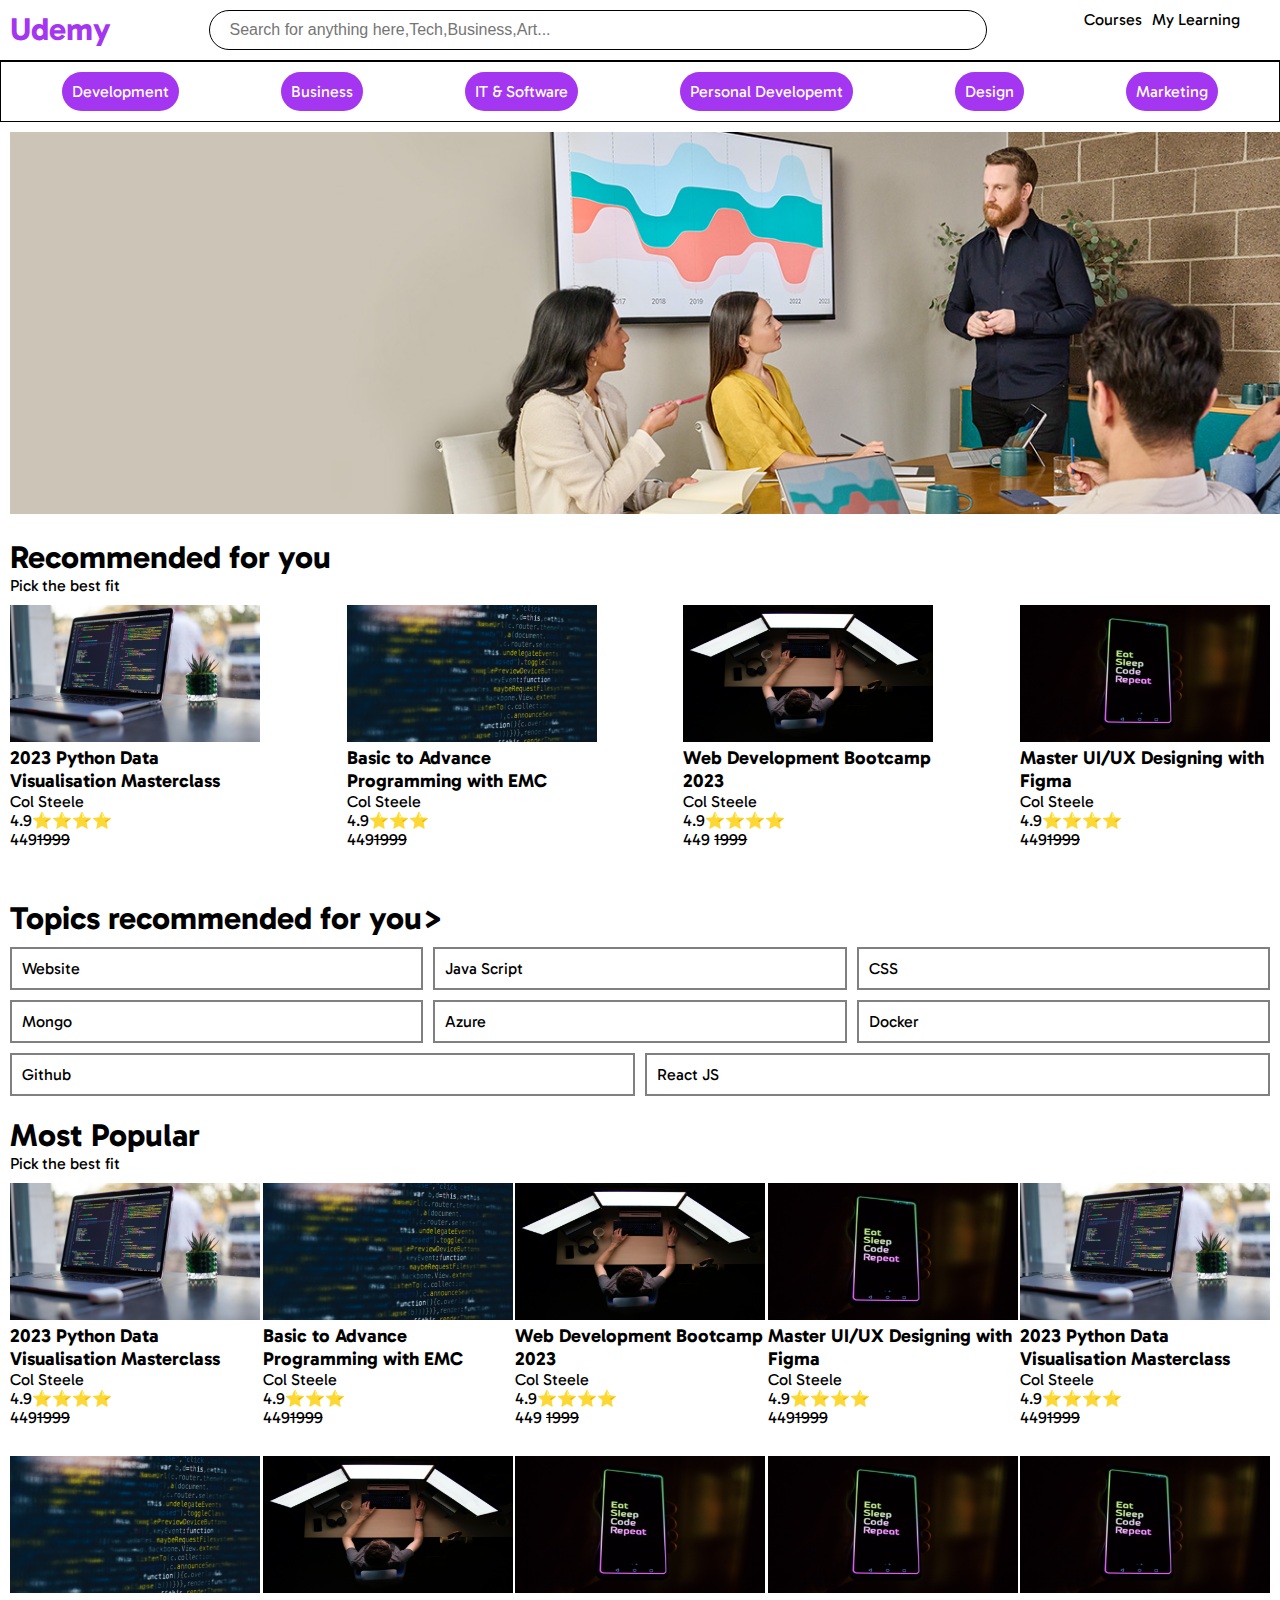
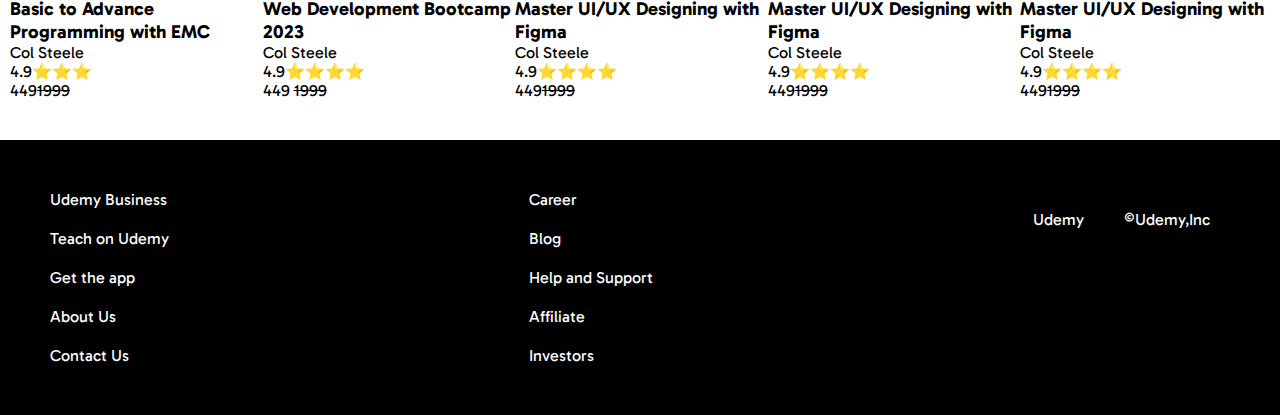
<file: index.html>
<!DOCTYPE html>
<html lang="en">
  <head>
    <meta charset="UTF-8" />
    <meta name="viewport" content="width=device-width, initial-scale=1.0" />
    <!--My stylesheet-->
    <link rel="stylesheet" href="style.css">
    <title>Udemy</title>
    <!--google stylesheet for fonts-->
    <link rel="preconnect" href="https://fonts.googleapis.com" />
    <link rel="preconnect" href="https://fonts.gstatic.com" crossorigin />
    <link
      href="https://fonts.googleapis.com/css2?family=Gabarito&display=swap"
      rel="stylesheet"
    />
    <!--Font awasome cdn-->
    <link rel="stylesheet" href="https://cdnjs.cloudflare.com/ajax/libs/font-awesome/6.4.2/css/all.min.css" integrity="sha512-z3gLpd7yknf1YoNbCzqRKc4qyor8gaKU1qmn+CShxbuBusANI9QpRohGBreCFkKxLhei6S9CQXFEbbKuqLg0DA==" crossorigin="anonymous" referrerpolicy="no-referrer" />

   
  </head>
  <body>
    <!--Navbar-->
    <div class="navbar">

      <div class="navbar__s1"> 
      <h1 class="navbar__s1__title">Udemy</h1>
      </div>
      
        <div class="navbar__s2">
          <i class="fa-sharp fa-solid fa-magnifying-glass" style="color: #0f0f0f;"></i>
          <input placeholder="Search for anything here,Tech,Business,Art...">
        </div>
        
          <div class="navbar__s3">
            <p>Courses</p>
            <p>My Learning</p>
            <i class="fa-solid fa-cart-shopping" style="color: #121212;"></i>
            <i class="fa-sharp fa-solid fa-bell" style="color: #080808;"></i>
            <i class="fa-solid fa-user" style="color: #141414;"></i>
          </div>
      
    </div>
    <!--Categories-->
    <div class="Categories">
      <p>Development</p>
      <p>Business</p>
      <p>IT & Software</p>
      <p>Personal Developemt</p>
      <p>Design</p>
      <p>Marketing</p>
    </div>
    <div class="sale-image">
      <img src="./image/saleimage.jpg"alt="Sale Image">

    </div>

    <!--Recommended-->
    <div class="recommended">
      <h1 class="recommended__title">Recommended for you </h1>
      <p>Pick the best fit</p>
      <div class="recommended__container">
      <div class="course-card">
        <img src="./image/c1.jpg">
        <h3>2023 Python Data Visualisation Masterclass</h3>
        <p>Col Steele</p>
        <p>4.9⭐⭐⭐⭐</p>
        <p>449<del>1999</del></p>
      </div>
      <div class="course-card">
        <img src="./image/c2.jpg">
        <h3>Basic to Advance Programming with EMC</h3>
        <p>Col Steele</p>
        <p>4.9⭐⭐⭐</p>
        <p>449<del>1999</del></p>
      </div>
      <div class="course-card">
        <img src="./image/c3.jpg">
        <h3>Web Development Bootcamp 2023</h3>
        <p>Col Steele</p>
        <p>4.9⭐⭐⭐⭐</p>
        <p>449 <del>1999</del></p>
      </div>
      <div class="course-card">
        <img src="./image/c4.jpg">
        <h3>Master UI/UX Designing with Figma</h3>
        <p>Col Steele</p>
        <p>4.9⭐⭐⭐⭐</p>
        <p>449<del>1999</del></p>
      </div>

    </div>
  </div>
  <!--Topics-->
  <div class="topics">
    <h1 class="topics__title">Topics recommended for you></h1>
     <div class="topics__container">
      <p>Website</p>
      <p>Java Script</p>
      <p>CSS</p>
      <p>Mongo</p>
      <p>Azure</p>
      <p>Docker</p>
      <p>Github</p>
      <p>React JS</p>
      
     </div>
  </div>
<!--Popular Section-->
<div class="popular">
<h1 class="popular__title">Most Popular</h1>
<p class="popular__subtitle">Pick the best fit</p>
<div class="popular__container">
  <div class="course-card">
    <img src="./image/c1.jpg">
    <h3>2023 Python Data Visualisation Masterclass</h3>
    <p>Col Steele</p>
    <p>4.9⭐⭐⭐⭐</p>
    <p>449<del>1999</del></p>
  </div>
  <div class="course-card">
    <img src="./image/c2.jpg">
    <h3>Basic to Advance Programming with EMC</h3>
    <p>Col Steele</p>
    <p>4.9⭐⭐⭐</p>
    <p>449<del>1999</del></p>
  </div>
  <div class="course-card">
    <img src="./image/c3.jpg">
    <h3>Web Development Bootcamp 2023</h3>
    <p>Col Steele</p>
    <p>4.9⭐⭐⭐⭐</p>
    <p>449 <del>1999</del></p>
  </div>
  <div class="course-card">
    <img src="./image/c4.jpg">
    <h3>Master UI/UX Designing with Figma</h3>
    <p>Col Steele</p>
    <p>4.9⭐⭐⭐⭐</p>
    <p>449<del>1999</del></p>
  </div>
  <div class="course-card">
    <img src="./image/c1.jpg">
    <h3>2023 Python Data Visualisation Masterclass</h3>
    <p>Col Steele</p>
    <p>4.9⭐⭐⭐⭐</p>
    <p>449<del>1999</del></p>
  </div>
  <div class="course-card">
    <img src="./image/c2.jpg">
    <h3>Basic to Advance Programming with EMC</h3>
    <p>Col Steele</p>
    <p>4.9⭐⭐⭐</p>
    <p>449<del>1999</del></p>
  </div>
  <div class="course-card">
    <img src="./image/c3.jpg">
    <h3>Web Development Bootcamp 2023</h3>
    <p>Col Steele</p>
    <p>4.9⭐⭐⭐⭐</p>
    <p>449 <del>1999</del></p>
  </div>
  <div class="course-card">
    <img src="./image/c4.jpg">
    <h3>Master UI/UX Designing with Figma</h3>
    <p>Col Steele</p>
    <p>4.9⭐⭐⭐⭐</p>
    <p>449<del>1999</del></p>
  </div>
  <div class="course-card">
    <img src="./image/c4.jpg">
    <h3>Master UI/UX Designing with Figma</h3>
    <p>Col Steele</p>
    <p>4.9⭐⭐⭐⭐</p>
    <p>449<del>1999</del></p>
  </div>
  <div class="course-card">
    <img src="./image/c4.jpg">
    <h3>Master UI/UX Designing with Figma</h3>
    <p>Col Steele</p>
    <p>4.9⭐⭐⭐⭐</p>
    <p>449<del>1999</del></p>
  </div>

</div>

</div>

<!--Footer-->

<div class="footer">
  <div class="footer__one">

    <div class="footer__one__s1">
      <p>Udemy Business</p>
      <p>Teach on Udemy</p>
      <p>Get the app</p>
      <p>About Us</p>
      <p>Contact Us</p>
  </div>
  <div class="footer__one__s2">
     <p>Career</p>
     <p>Blog</p>
     <p>Help and Support</p>
     <p>Affiliate</p>
     <p>Investors</p>
  </div>

     <div class="footer__two">
      <p>Udemy</p>
      <p>&copy;Udemy,Inc</p>

     </div>
    
    
</div>

</div>

  </body>
</html>
</file>
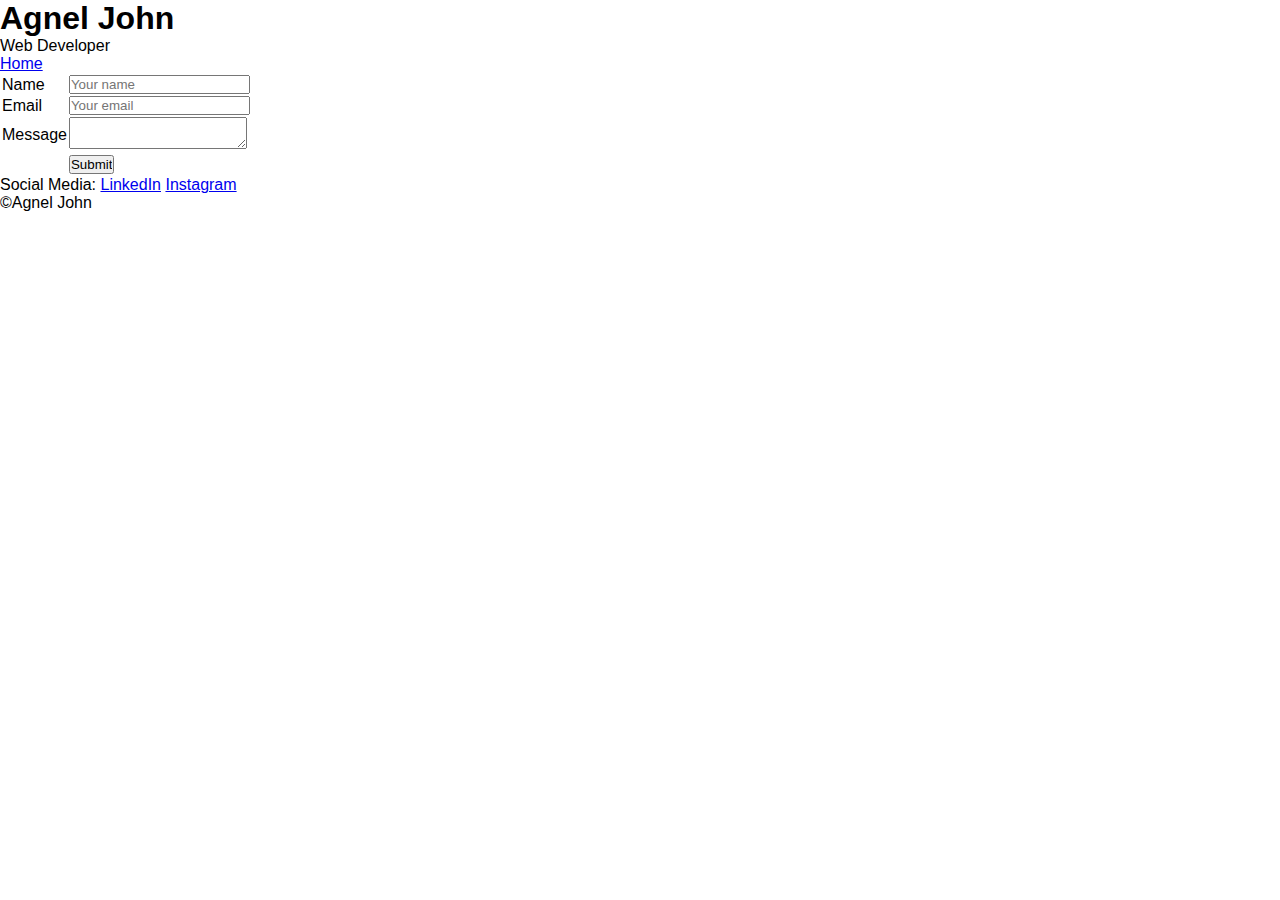
<file: Contact.html>
<!DOCTYPE html>
<html lang="en">
<head>
    <meta charset="UTF-8">
    <meta name="viewport" content="width=device-width, initial-scale=1.0">
    <link rel="stylesheet" href="style.css" />
    <link rel="preconnect" href="https://fonts.googleapis.com" />
    <link rel="preconnect" href="https://fonts.gstatic.com" crossorigin />
    <link
      href="https://fonts.googleapis.com/css2?family=Young+Serif&display=swap"
      rel="stylesheet">
    <title>Contact</title>
</head>
<body>
    <div>


    <div class="container">
        <div class="section-one">
          <h1 class="section-one__title">Agnel John</h1>
          <p class="section-one__role">Web Developer</p>
          <a class="section-one__contact" href="index.html">Home</a>
     
       </div>

       <div class="contact-form">
<form>
<table>
    <tr>
        <td>Name</td>
        <td><input type="text" placeholder="Your name" class="contact-form__input"></td>
    </tr>
    <tr>
        <td>Email</td>
        <td><input type="email" placeholder="Your email"class="contact-form__input"></td>
    </tr>
    <tr>
        <td>Message</td>
        <td><textarea placeholder="Your message"class="contact-form__textarea">
            </textarea>
        </td>
    </tr>
    <tr>
        <td></td>
        <td><input type="submit"class="contact-form__submit"></td>
    </tr>
</table>
</form>
</div>
<div class="section-five">
    <p class="section-five__title">
      Social Media:
      <a href="https://www.linkedin.com/feed/">LinkedIn</a>
      <a href="https://www.instagram.com/">Instagram</a>
    </p>
    <p class="section-five__desc">&copy;Agnel John</p>
  </div>
</div>
</body>
</html>
<!--<form action="https://www.myntra.com/?utm_source=dms_google&utm_medium=searchbrand_cpc&utm_campaign=dms_google_searchbrand_cpc_Search_Brand_Myntra_Brand_India_BM_TROAS_SOK_New&gclid=CjwKCAiA3aeqBhBzEiwAxFiOBuSPSJAk98uXxPbBrqJ-iMy1RrPe-W4O4ZqbBcadoaYuQVoMtU_bAhoC9SgQAvD_BwE">
        <label>Name:</label><input type="text"><br>
        <label>Age:</label><input type="number"><br>
         <label>Email</label><input type="email">
                            <input type="reset">
    </form>-->

    <!--<form>
        <fieldset>
            <legend>Personal Details</legend>

        <label>Salutation</label><select><optgroup>
            <option value="none">fazil</option> 
            <option value="none" >nooman</option>
        </optgroup> 
    </select><br>
    
        <label>First Name:</label><input type="text"><br>
        <label>Last Name:</label><input type="text"><br>
        <label for="Gender"><input type="radio"name="gender"value="male" >Male</label>
        <label for="Gender"><input type="radio"name="gender"value="female">Female</label><br>
        <label>Email:</label><input type="email"><br>
        <label>Date of Birth:</label><input type="date"><br>
        <label>Address:</label><input type="text"><br>
        <input type="submit">
    </fieldset>
    </form>-->
<!--<form>
    <fieldset>
    <table>
    
        <h1>Student Registration Form</h1>
        <tr>
            <td>First Name</td>
            <td><input type="text" placeholder="Enter your name"></td>
        </tr>
       
        <tr>
            <td>Age</td>
            <td><input type="text" placeholder="Enter your age"></td>
        </tr>
        <tr>
            <td>Address</td>
            <td><input type="text" placeholder="Enter your address"></td>
        </tr>
        <tr>
            <td>Department</td>
            <td>
        <select>
            <option>Python Programming</option> 
            <option>C++</option>
        </td>
    </select>
    </tr>
    <br>
        <tr>
            <td></td>
            <td><input type="submit"></td>
        </tr>
        
    </table>
    </fieldset>
    
</form>-->
</file>
<file: style.css>
*{
    margin: 0;
    padding: 0;
}
body{
    font-family: 'gabarito',sans-serif;
}

.navbar{
    display: flex;
    padding: 10px;
    justify-content: space-between;
    border-bottom: solid black 1px;
    gap: 10px;

}
.navbar__s1__title{
    color: #A435F0;
}
.navbar__s2{
    padding: 10px;
    border: solid black 1px;
    border-radius: 30px;
    width: 60%;
    display: flex;
    gap: 10px;
}
.navbar__s2 input{
    border: none;
    width: 100%;
    font-size: 16px;
}
.navbar__s2 input:focus{
    outline: none;
}
.navbar__s3{
    display: flex;
    gap: 10px;
}
.Categories{
    display: flex;
    justify-content: space-around;
    border: solid black 1px;
    padding: 10px;
    
}
.Categories p{
    background-color: #A435F0;
    color: white;
    padding: 10px;
    border-radius: 30px;
}
.sale-image img{
    width: 100%;
    margin:10px;

}
.recommended{
    padding: 10px;
   
}
.recommended__container{
    display: flex;
    flex-wrap: wrap;
    justify-content: space-between;
    margin-top: 10px;

}
.course-card{

    width:250px;
}
.course-card img{
    width: 100%;
    height: 50%;
}
.topics{
    padding:10px;

}
.topics__container{
    display:flex;
    gap: 10px;
    margin-top: 10px;
    flex-wrap: wrap;
}
.topics__container p{

    border: solid grey 2px;
    padding: 10px;
    flex-grow: 1;
    flex-basis: 25%;
}
.popular{
    padding: 10px;
}
.popular__container{
    display: flex;
    flex-wrap: wrap;
    justify-content: space-between;
    margin-top: 10px;
}
.footer__one{
    display: flex;
    justify-content: space-between;
}
.footer{
    padding:30px;
    background-color: black;
    color: white;
}

.footer__two{
    display: flex;
    justify-content: space-between;
}

.footer__one p{
    margin: 20px;
}
.footer__two{
    margin: 20px;
}
</file>
